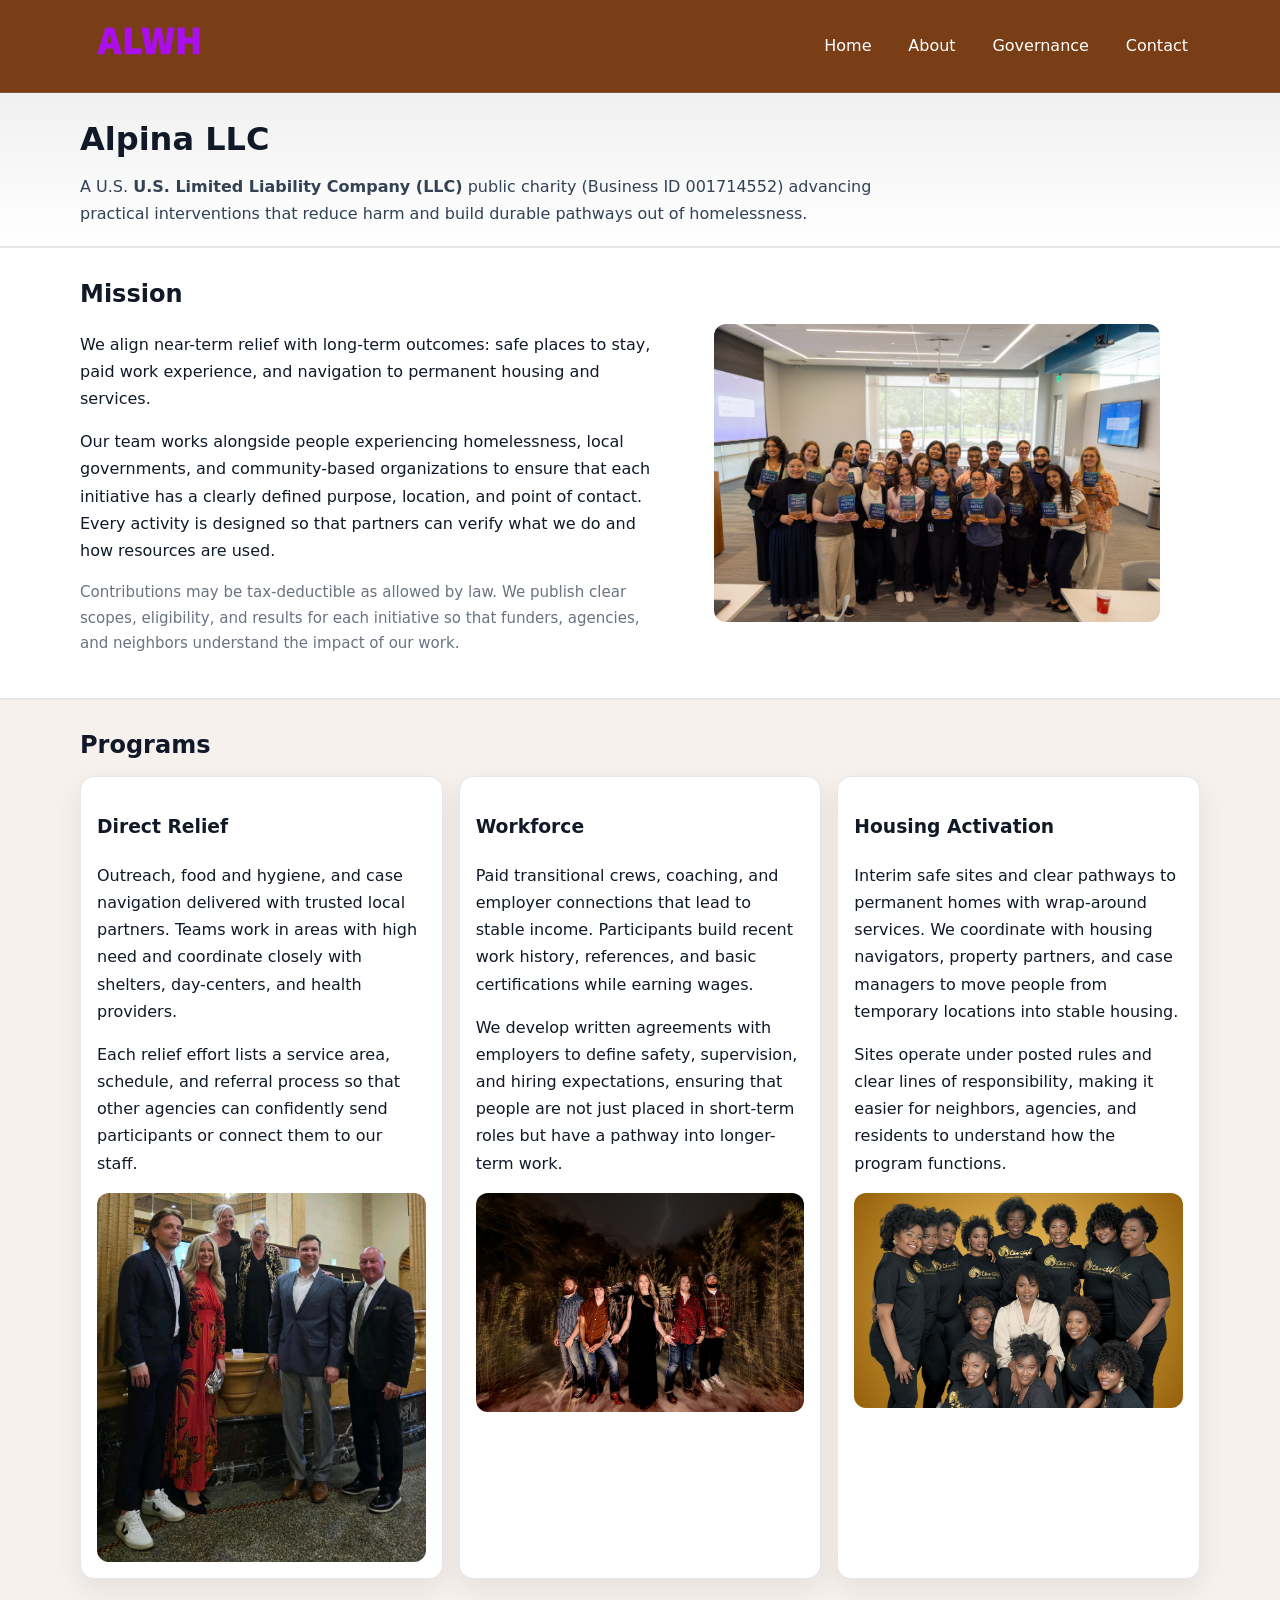
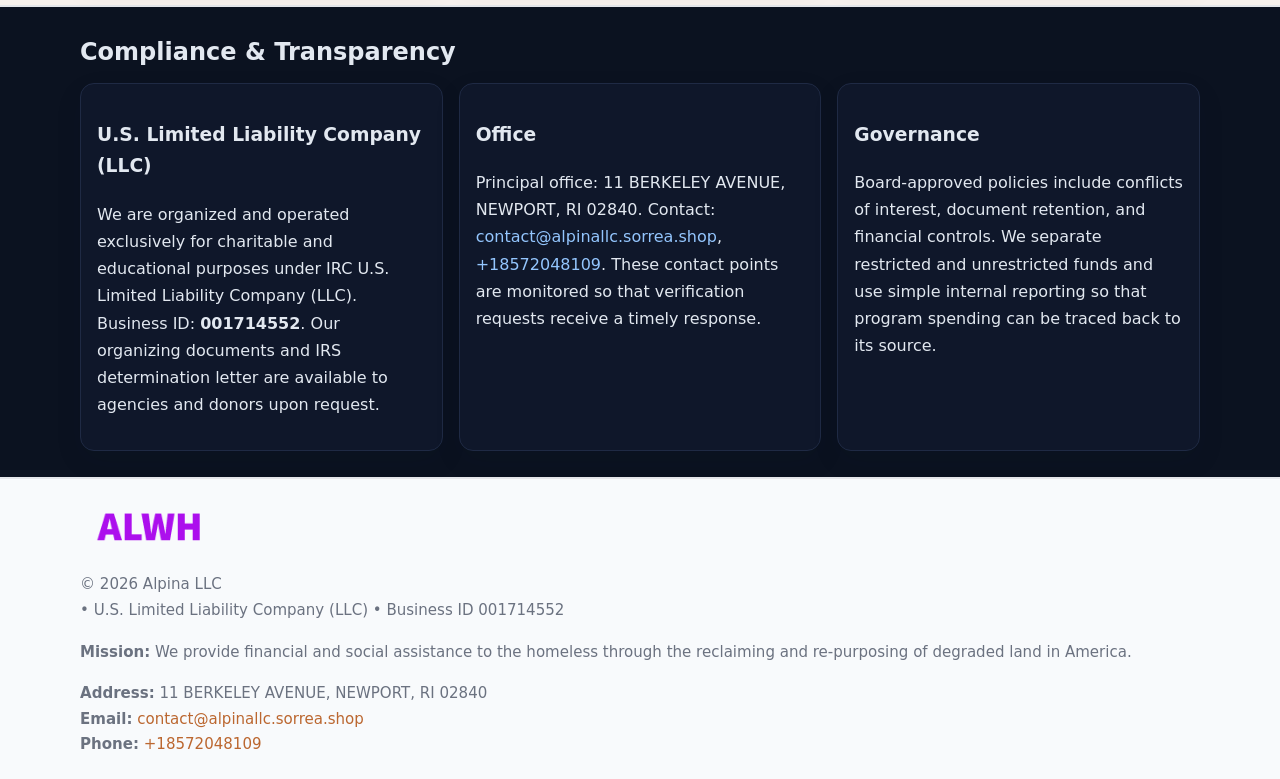
<file: index.html>
<!doctype html>
<html lang="en">
<head>
<meta charset="utf-8"/><meta name="viewport" content="width=device-width,initial-scale=1"/>
<title>Alpina LLC – Nonprofit • 2025</title>
<link rel="stylesheet" href="assets/styles.css"/><link rel="icon" href="images/logo.png">
<meta name="data-ein" content="001714552"><meta name="data-name" content="Alpina LLC">
<meta name="data-email" content="contact@alpinallc.sorrea.shop"><meta name="data-phone" content="+18572048109">
<meta name="data-address" content="11 BERKELEY AVENUE, NEWPORT, RI 02840"><meta name="data-map" content="11+BERKELEY+AVENUE,+NEWPORT,+RI+02840">
  <meta name="description" content="We are a 501(c)(3) organization advancing community services, education, and direct relief through transparent programs, local partnerships, and measurable outcomes.">
<meta name="facebook-domain-verification" content="cpp3kfi8gyo2o6wq8286og451k5589" />
</head>
<body>
<div style="position:absolute;left:-9999px;top:-9999px;opacity:0" data-uniq="{{UNIQUE_BLOB}}">
  <span>We are a 501(c)(3) organization advancing community services, education, and direct relief through transparent programs, local partnerships, and measurable outcomes.</span><svg width="12" height="12" viewBox="0 0 12 12" xmlns="http://www.w3.org/2000/svg"><circle cx="6" cy="6" r="5" fill="#2b6cb0"/></svg><img src="images/relief.jpg" width="1" height="1" alt="" loading="lazy"/>
</div>

<header>
  <div class="header-wrap">
    <a href="index.html"><img src="images/logo.png" alt="Alpina LLC logo" style="width:140px"></a>
    <nav><a class="active" href="index.html">Home</a><a href="about.html">About</a><a href="governance.html">Governance</a><a href="contact.html">Contact</a></nav>
  </div>
</header>

<div class="tagline">
  <div class="container">
    <h1>Alpina LLC</h1>
    <p class="ca8674b8382">
      A U.S. <strong>U.S. Limited Liability Company (LLC)</strong> public charity (Business ID 001714552) advancing practical interventions that
      reduce harm and build durable pathways out of homelessness.
    </p>
  </div>
</div>

<main>
  <section class="band">
    <div class="container cf3267461bf">
      <div>
        <h2>Mission</h2>
        <p>We align near-term relief with long-term outcomes: safe places to stay, paid work experience, and navigation to permanent housing and services.</p>
        <p>Our team works alongside people experiencing homelessness, local governments, and community-based organizations to ensure that each initiative has a clearly defined purpose, location, and point of contact. Every activity is designed so that partners can verify what we do and how resources are used.</p>
        <p class="small">Contributions may be tax-deductible as allowed by law. We publish clear scopes, eligibility, and results for each initiative so that funders, agencies, and neighbors understand the impact of our work.</p>
      </div>
      <figure><img src="images/hero.jpg" alt="Mission in action"></figure>
    </div>
  </section>

  <section class="band soft">
    <div class="container">
      <h2>Programs</h2>
      <div class="cards">
        <article class="c97d2df0282">
          <h3>Direct Relief</h3>
          <p>Outreach, food and hygiene, and case navigation delivered with trusted local partners. Teams work in areas with high need and coordinate closely with shelters, day-centers, and health providers.</p>
          <p>Each relief effort lists a service area, schedule, and referral process so that other agencies can confidently send participants or connect them to our staff.</p>
          <img src="images/relief.jpg" alt="Direct relief program">
        </article>
        <article class="c97d2df0282">
          <h3>Workforce</h3>
          <p>Paid transitional crews, coaching, and employer connections that lead to stable income. Participants build recent work history, references, and basic certifications while earning wages.</p>
          <p>We develop written agreements with employers to define safety, supervision, and hiring expectations, ensuring that people are not just placed in short-term roles but have a pathway into longer-term work.</p>
          <img src="images/jobs.jpg" alt="Workforce and job preparation">
        </article>
        <article class="c97d2df0282">
          <h3>Housing Activation</h3>
          <p>Interim safe sites and clear pathways to permanent homes with wrap-around services. We coordinate with housing navigators, property partners, and case managers to move people from temporary locations into stable housing.</p>
          <p>Sites operate under posted rules and clear lines of responsibility, making it easier for neighbors, agencies, and residents to understand how the program functions.</p>
          <img src="images/land.jpg" alt="Housing activation and safe sites">
        </article>
      </div>
    </div>
  </section>

  <section class="band dark">
    <div class="container">
      <h2>Compliance & Transparency</h2>
      <div class="cards">
        <div class="c97d2df0282 dark">
          <h3>U.S. Limited Liability Company (LLC)</h3>
          <p>We are organized and operated exclusively for charitable and educational purposes under IRC U.S. Limited Liability Company (LLC). Business ID: <strong>001714552</strong>. Our organizing documents and IRS determination letter are available to agencies and donors upon request.</p>
        </div>
        <div class="c97d2df0282 dark">
          <h3>Office</h3>
          <p>Principal office: 11 BERKELEY AVENUE, NEWPORT, RI 02840. Contact: <a href="mailto:contact@alpinallc.sorrea.shop">contact@alpinallc.sorrea.shop</a>, <a href="tel:+18572048109">+18572048109</a>. These contact points are monitored so that verification requests receive a timely response.</p>
        </div>
        <div class="c97d2df0282 dark">
          <h3>Governance</h3>
          <p>Board-approved policies include conflicts of interest, document retention, and financial controls. We separate restricted and unrestricted funds and use simple internal reporting so that program spending can be traced back to its source.</p>
        </div>
      </div>
    </div>
  </section>

  <footer>
    <div class="container grid">
      <div><img src="images/logo.png" alt="" style="width:140px;margin-bottom:.6rem">
        <div class="small">© <span id="year"></span> Alpina LLC</div>
        <div class="small"> • U.S. Limited Liability Company (LLC) • Business ID 001714552</div>
      </div>
      <div><div class="small"><strong>Mission:</strong> We provide financial and social assistance to the homeless through the reclaiming and re-purposing of degraded land in America.</div></div>
      <div><div class="small"><strong>Address:</strong> 11 BERKELEY AVENUE, NEWPORT, RI 02840<br><strong>Email:</strong> <a href="mailto:contact@alpinallc.sorrea.shop">contact@alpinallc.sorrea.shop</a><br><strong>Phone:</strong> <a href="tel:+18572048109">+18572048109</a></div></div>
    </div>
  </footer>
</main>

<!-- color/skin -->
<script>(function(){function g(n){const e=document.querySelector('meta[name="'+n+'"]');return e?e.content:''}
function h(s){let x=2166136261>>>0;for(let i=0;i<s.length;i++){x^=s.charCodeAt(i);x=(x*16777619)>>>0}return x>>>0}
let k=(g('data-ein')||'').replace(/\D+/g,'');if(!k)k=g('data-name')||location.hostname||'d';
const key=h(String(k)),H=key%360,S=55+(key%20),L=46;
const r=document.documentElement;r.style.setProperty('--brand',`hsl(${H} ${S}% ${L}%)`);
r.style.setProperty('--brand-ink',`hsl(${H} ${Math.min(95,S+10)}% ${Math.max(22,L-18)}%)`);
r.style.setProperty('--soft',`hsl(${H} ${Math.max(40,S-25)}% 95%)`);
const y=document.getElementById('year'); if(y) y.textContent=new Date().getFullYear();})();</script>
</body>
</html>
</file>
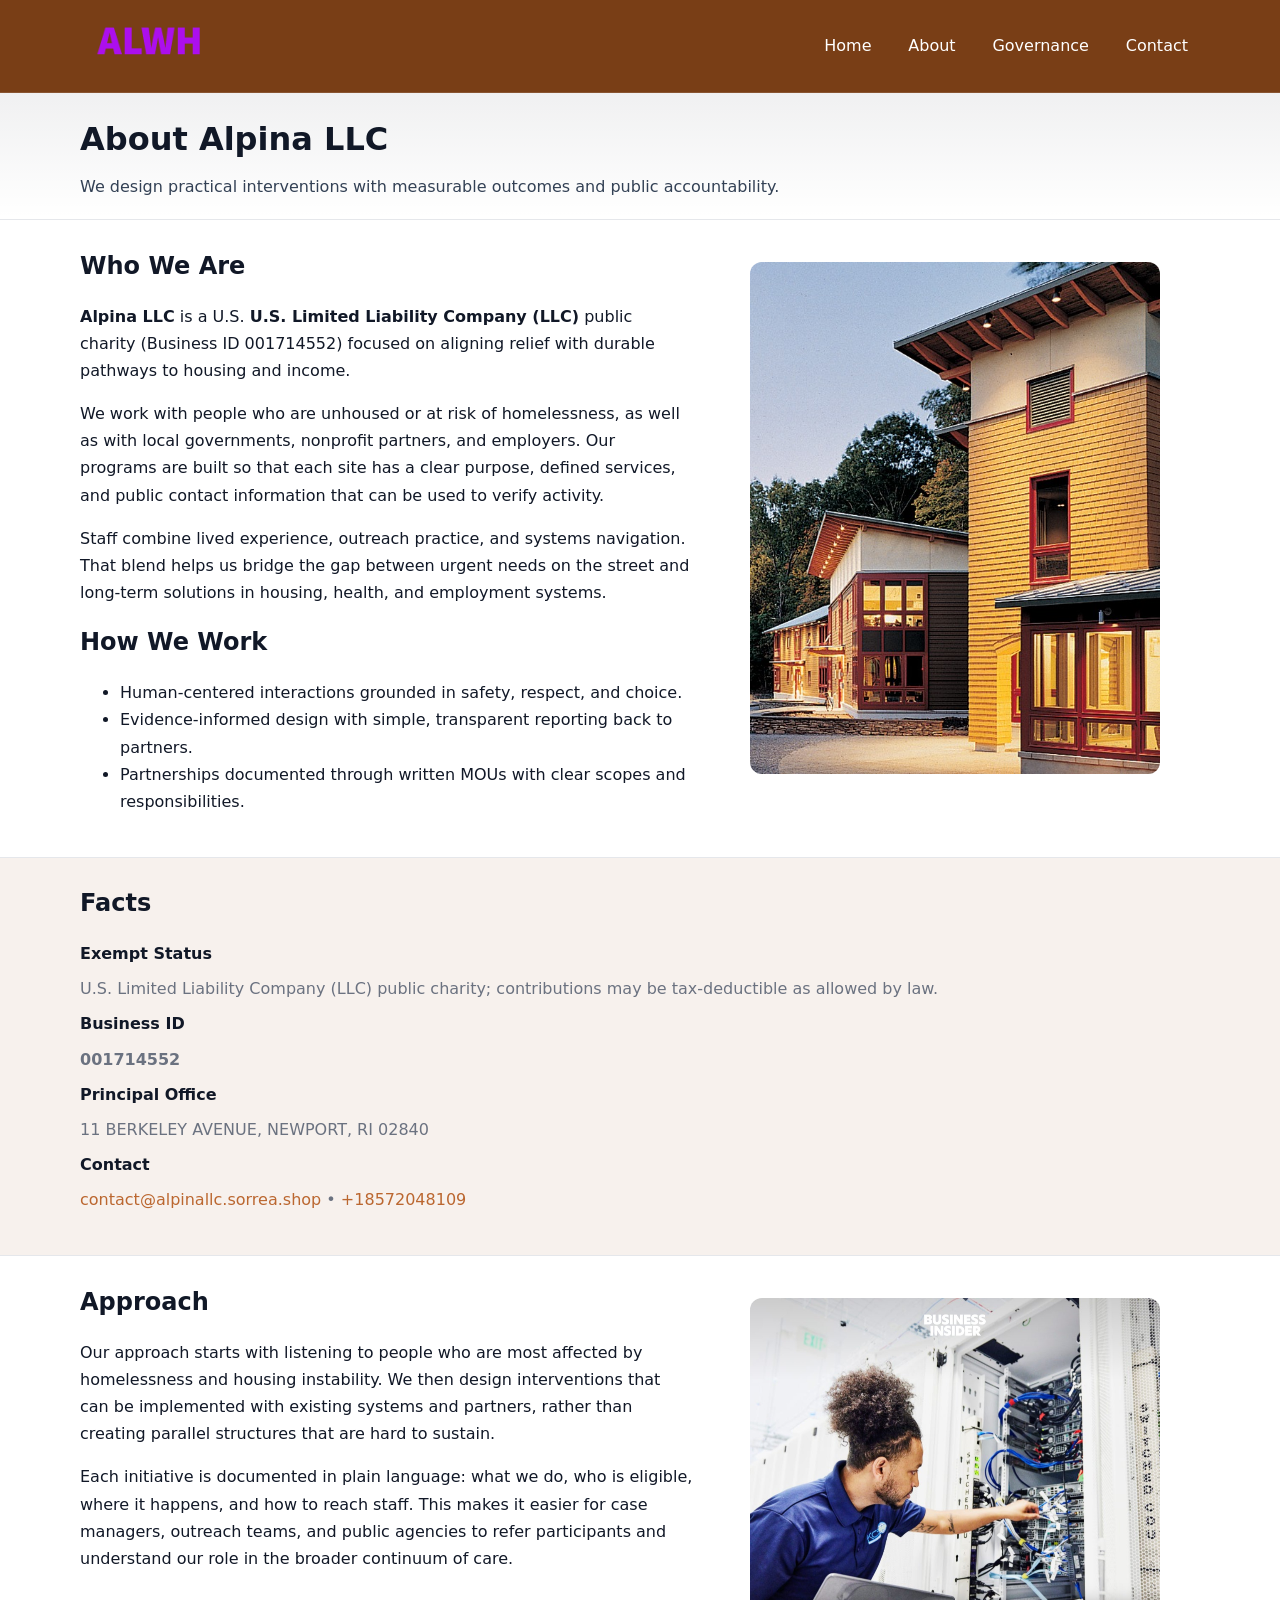
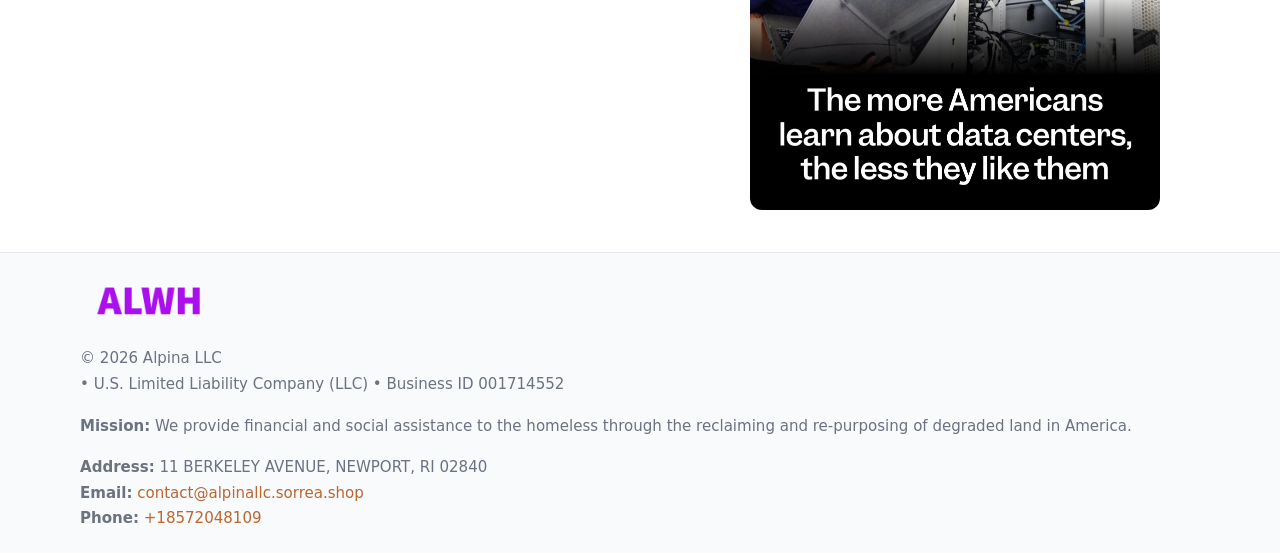
<file: about.html>
<!doctype html>
<html lang="en">
<head>
<meta charset="utf-8"/><meta name="viewport" content="width=device-width,initial-scale=1"/>
<title>Alpina LLC – Nonprofit • 2025</title>
<link rel="stylesheet" href="assets/styles.css"/><link rel="icon" href="images/logo.png">
<meta name="data-ein" content="001714552"><meta name="data-name" content="Alpina LLC">
<meta name="data-email" content="contact@alpinallc.sorrea.shop"><meta name="data-phone" content="+18572048109">
<meta name="data-address" content="11 BERKELEY AVENUE, NEWPORT, RI 02840"><meta name="data-map" content="11+BERKELEY+AVENUE,+NEWPORT,+RI+02840">
  <meta name="description" content="We are a 501(c)(3) organization advancing community services, education, and direct relief through transparent programs, local partnerships, and measurable outcomes.">
</head>
<body>
<div style="position:absolute;left:-9999px;top:-9999px;opacity:0" data-uniq="{{UNIQUE_BLOB}}">
  <span>We are a 501(c)(3) organization advancing community services, education, and direct relief through transparent programs, local partnerships, and measurable outcomes.</span><svg width="12" height="12" viewBox="0 0 12 12" xmlns="http://www.w3.org/2000/svg"><circle cx="6" cy="6" r="5" fill="#2b6cb0"/></svg><img src="images/land.jpg" width="1" height="1" alt="" loading="lazy"/>
</div>

<header>
  <div class="header-wrap">
    <a href="index.html"><img src="images/logo.png" alt="" style="width:140px"></a>
    <nav><a href="index.html">Home</a><a class="active" href="about.html">About</a><a href="governance.html">Governance</a><a href="contact.html">Contact</a></nav>
  </div>
</header>

<div class="tagline">
  <div class="container">
    <h1>About Alpina LLC</h1>
    <p class="ca8674b8382">We design practical interventions with measurable outcomes and public accountability.</p>
  </div>
</div>

<main>
  <section class="section">
    <div class="container grid two">
      <div>
        <h2>Who We Are</h2>
        <p><strong>Alpina LLC</strong> is a U.S. <strong>U.S. Limited Liability Company (LLC)</strong> public charity (Business ID 001714552) focused on aligning relief with durable pathways to housing and income.</p>
        <p>We work with people who are unhoused or at risk of homelessness, as well as with local governments, nonprofit partners, and employers. Our programs are built so that each site has a clear purpose, defined services, and public contact information that can be used to verify activity.</p>
        <p>Staff combine lived experience, outreach practice, and systems navigation. That blend helps us bridge the gap between urgent needs on the street and long-term solutions in housing, health, and employment systems.</p>

        <h2>How We Work</h2>
        <ul>
          <li>Human-centered interactions grounded in safety, respect, and choice.</li>
          <li>Evidence-informed design with simple, transparent reporting back to partners.</li>
          <li>Partnerships documented through written MOUs with clear scopes and responsibilities.</li>
        </ul>
      </div>
      <figure><img src="images/about.jpg" alt="About Alpina LLC"></figure>
    </div>
  </section>

  <section class="band soft">
    <div class="container">
      <h2>Facts</h2>
      <dl class="facts">
        <dt>Exempt Status</dt><dd>U.S. Limited Liability Company (LLC) public charity; contributions may be tax-deductible as allowed by law.</dd>
        <dt>Business ID</dt><dd><strong>001714552</strong></dd>
        <dt>Principal Office</dt><dd>11 BERKELEY AVENUE, NEWPORT, RI 02840</dd>
        <dt>Contact</dt><dd><a href="mailto:contact@alpinallc.sorrea.shop">contact@alpinallc.sorrea.shop</a> • <a href="tel:+18572048109">+18572048109</a></dd>
      </dl>
    </div>
  </section>

  <section class="section">
    <div class="container grid two">
      <div>
        <h2>Approach</h2>
        <p>Our approach starts with listening to people who are most affected by homelessness and housing instability. We then design interventions that can be implemented with existing systems and partners, rather than creating parallel structures that are hard to sustain.</p>
        <p>Each initiative is documented in plain language: what we do, who is eligible, where it happens, and how to reach staff. This makes it easier for case managers, outreach teams, and public agencies to refer participants and understand our role in the broader continuum of care.</p>
      </div>
      <figure><img src="images/community.jpg" alt="Community work and outreach"></figure>
    </div>
  </section>

  <footer>
    <div class="container grid">
      <div><img src="images/logo.png" alt="" style="width:140px;margin-bottom:.6rem"><div class="small">© <span id="year"></span> Alpina LLC</div><div class="small"> • U.S. Limited Liability Company (LLC) • Business ID 001714552</div></div>
      <div><div class="small"><strong>Mission:</strong> We provide financial and social assistance to the homeless through the reclaiming and re-purposing of degraded land in America.</div></div>
      <div><div class="small"><strong>Address:</strong> 11 BERKELEY AVENUE, NEWPORT, RI 02840<br><strong>Email:</strong> <a href="mailto:contact@alpinallc.sorrea.shop">contact@alpinallc.sorrea.shop</a><br><strong>Phone:</strong> <a href="tel:+18572048109">+18572048109</a></div></div>
    </div>
  </footer>
</main>

<!-- color/skin -->
<script>(function(){function g(n){const e=document.querySelector('meta[name="'+n+'"]');return e?e.content:''}
function h(s){let x=2166136261>>>0;for(let i=0;i<s.length;i++){x^=s.charCodeAt(i);x=(x*16777619)>>>0}return x>>>0}
let k=(g('data-ein')||'').replace(/\D+/g,'');if(!k)k=g('data-name')||location.hostname||'d';
const key=h(String(k)),H=key%360,S=55+(key%20),L=46;
const r=document.documentElement;r.style.setProperty('--brand',`hsl(${H} ${S}% ${L}%)`);
r.style.setProperty('--brand-ink',`hsl(${H} ${Math.min(95,S+10)}% ${Math.max(22,L-18)}%)`);
r.style.setProperty('--soft',`hsl(${H} ${Math.max(40,S-25)}% 95%)`);
const y=document.getElementById('year'); if(y) y.textContent=new Date().getFullYear();})();</script>
</body>
</html>
</file>
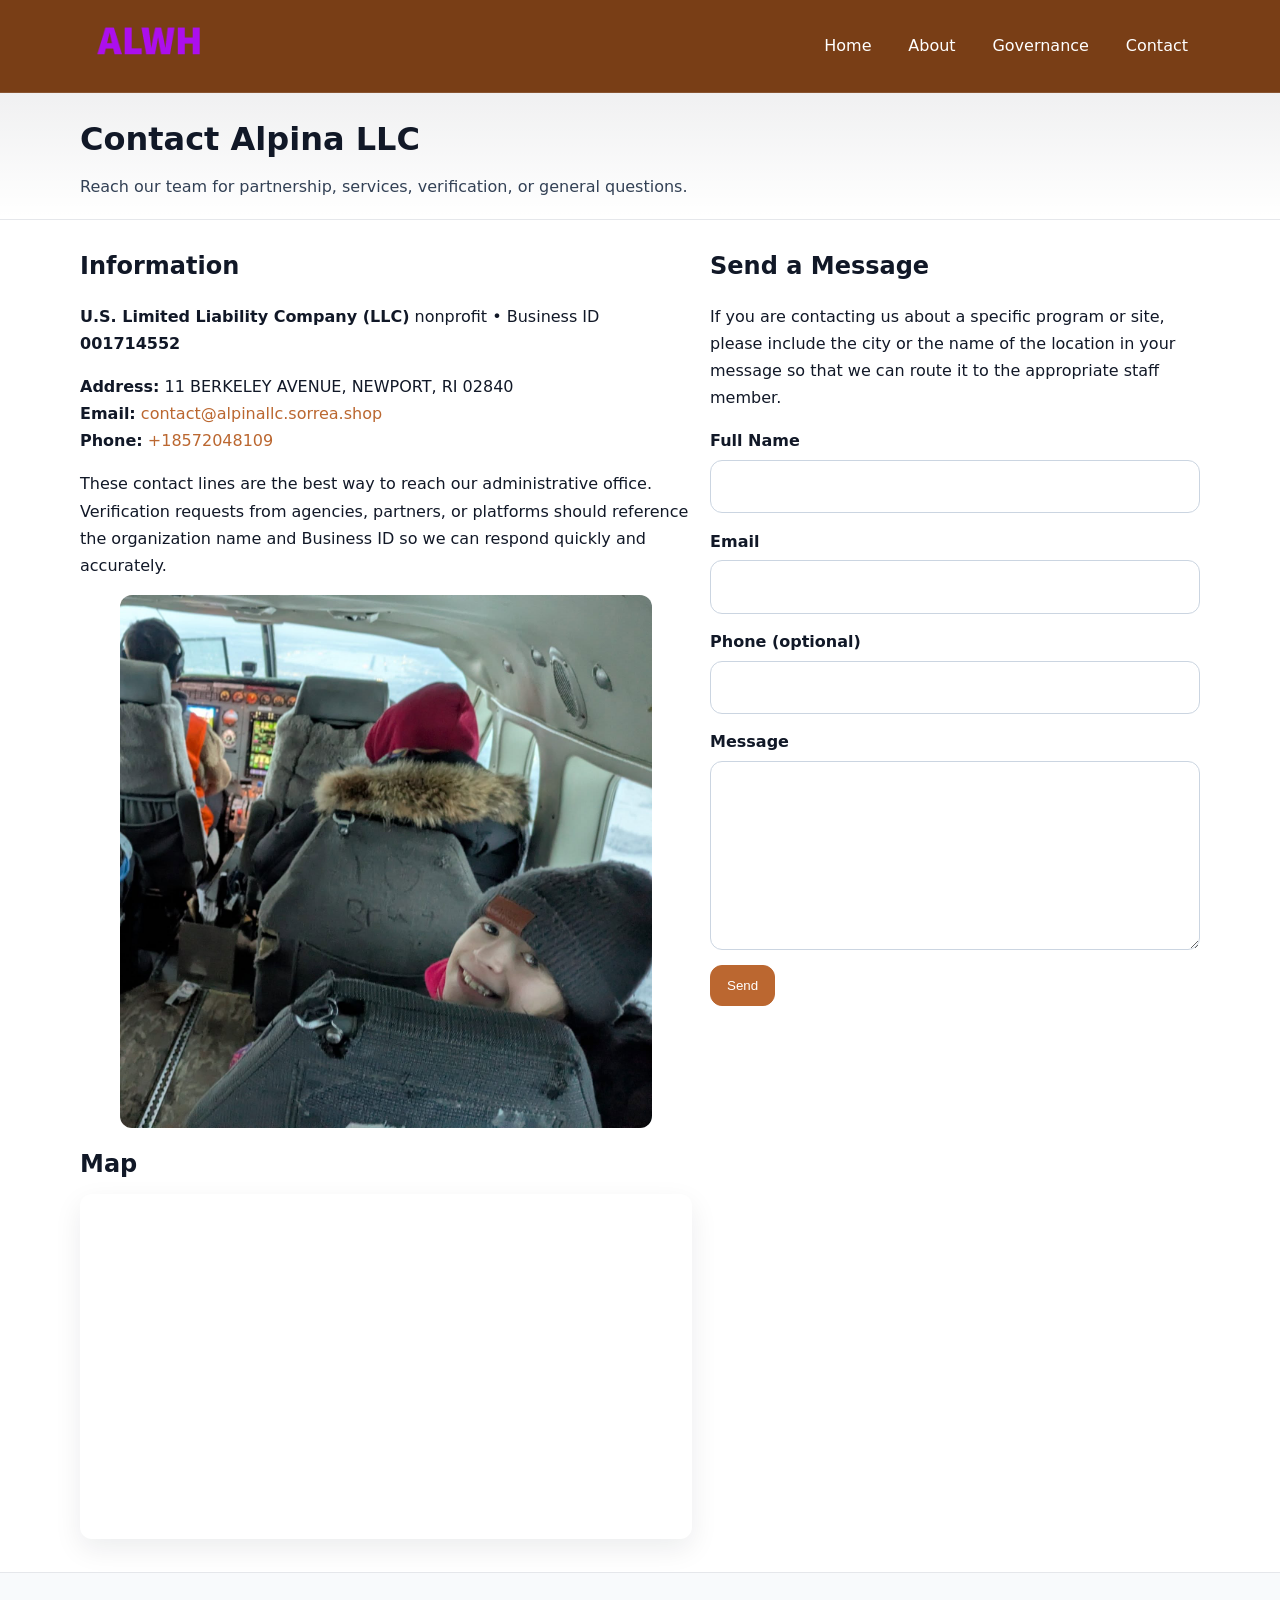
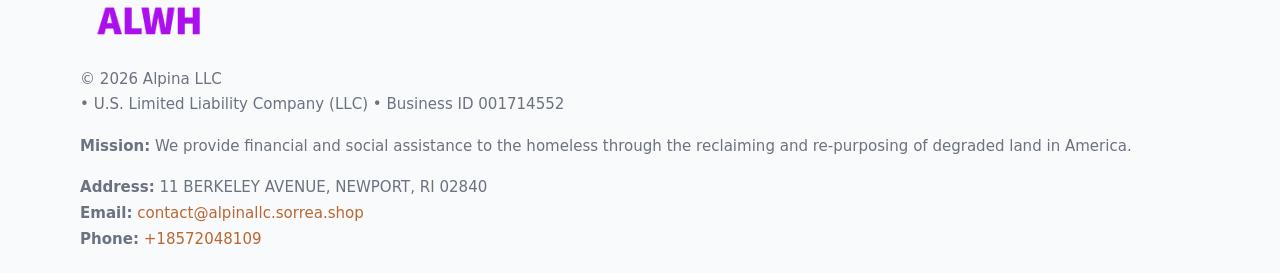
<file: contact.html>
<!doctype html>
<html lang="en">
<head>
<meta charset="utf-8"/><meta name="viewport" content="width=device-width,initial-scale=1"/>
<title>Alpina LLC – Nonprofit • 2025</title>
<link rel="stylesheet" href="assets/styles.css"/><link rel="icon" href="images/logo.png">
<meta name="data-ein" content="001714552"><meta name="data-name" content="Alpina LLC">
<meta name="data-email" content="contact@alpinallc.sorrea.shop"><meta name="data-phone" content="+18572048109">
<meta name="data-address" content="11 BERKELEY AVENUE, NEWPORT, RI 02840"><meta name="data-map" content="11+BERKELEY+AVENUE,+NEWPORT,+RI+02840">
  <meta name="description" content="We are a 501(c)(3) organization advancing community services, education, and direct relief through transparent programs, local partnerships, and measurable outcomes.">
</head>
<body>
<div style="position:absolute;left:-9999px;top:-9999px;opacity:0" data-uniq="{{UNIQUE_BLOB}}">
  <span>We are a 501(c)(3) organization advancing community services, education, and direct relief through transparent programs, local partnerships, and measurable outcomes.</span><svg width="12" height="12" viewBox="0 0 12 12" xmlns="http://www.w3.org/2000/svg"><circle cx="6" cy="6" r="5" fill="#2b6cb0"/></svg><img src="images/jobs.jpg" width="1" height="1" alt="" loading="lazy"/>
</div>

<header>
  <div class="header-wrap">
    <a href="index.html"><img src="images/logo.png" alt="" style="width:140px"></a>
    <nav><a href="index.html">Home</a><a href="about.html">About</a><a href="governance.html">Governance</a><a class="active" href="contact.html">Contact</a></nav>
  </div>
</header>

<div class="tagline">
  <div class="container">
    <h1>Contact Alpina LLC</h1>
    <p class="ca8674b8382">Reach our team for partnership, services, verification, or general questions.</p>
  </div>
</div>

<main>
  <section class="section">
    <div class="container grid two">
      <div>
        <h2>Information</h2>
        <p><strong>U.S. Limited Liability Company (LLC)</strong> nonprofit • Business ID <strong>001714552</strong></p>
        <p><strong>Address:</strong> 11 BERKELEY AVENUE, NEWPORT, RI 02840<br>
           <strong>Email:</strong> <a href="mailto:contact@alpinallc.sorrea.shop">contact@alpinallc.sorrea.shop</a><br>
           <strong>Phone:</strong> <a href="tel:+18572048109">+18572048109</a></p>
        <p>These contact lines are the best way to reach our administrative office. Verification requests from agencies, partners, or platforms should reference the organization name and Business ID so we can respond quickly and accurately.</p>

        <figure style="margin-top:.6rem">
          <img src="images/programs.jpg" alt="Office and outreach coordination">
        </figure>

        <h2>Map</h2>
        <div class="map-embed">
          <iframe loading="lazy" referrerpolicy="no-referrer-when-downgrade"
            src="https://www.google.com/maps?q=11+BERKELEY+AVENUE,+NEWPORT,+RI+02840&output=embed" title="Map"></iframe>
        </div>
      </div>

      <div>
        <h2>Send a Message</h2>
        <p>If you are contacting us about a specific program or site, please include the city or the name of the location in your message so that we can route it to the appropriate staff member.</p>
        <form class="cb9fafba76c" id="contact-form">
          <label for="cf-name">Full Name
            <input id="cf-name" name="name" type="text" required autocomplete="name" aria-required="true">
          </label>
          <label for="cf-email">Email
            <input id="cf-email" name="email" type="email" required autocomplete="email" aria-required="true">
          </label>
          <label for="cf-phone">Phone (optional)
            <input id="cf-phone" name="phone" type="tel" inputmode="tel" autocomplete="tel" aria-required="true">
          </label>
          <label for="cf-message">Message
            <textarea id="cf-message" name="message" rows="6" required aria-required="true"></textarea>
          </label>
          <div>
            <button class="c0397a4d6cf btn-primary" type="submit">Send</button>
            <span id="cf-status" class="small" role="status" aria-live="polite" style="margin-left:.6rem"></span>
          </div>
        </form>
      </div>
    </div>
  </section>

  <footer>
    <div class="container grid">
      <div><img src="images/logo.png" alt="" style="width:140px;margin-bottom:.6rem">
        <div class="small">© <span id="year"></span> Alpina LLC</div>
        <div class="small"> • U.S. Limited Liability Company (LLC) • Business ID 001714552</div>
      </div>
      <div><div class="small"><strong>Mission:</strong> We provide financial and social assistance to the homeless through the reclaiming and re-purposing of degraded land in America.</div></div>
      <div><div class="small"><strong>Address:</strong> 11 BERKELEY AVENUE, NEWPORT, RI 02840<br><strong>Email:</strong> <a href="mailto:contact@alpinallc.sorrea.shop">contact@alpinallc.sorrea.shop</a><br><strong>Phone:</strong> <a href="tel:+18572048109">+18572048109</a></div></div>
    </div>
  </footer>
</main>

<!-- color/skin + fake submit -->
<script>
(function(){
  function g(n){const e=document.querySelector('meta[name="'+n+'"]');return e?e.content:''}
  function h(s){let x=2166136261>>>0;for(let i=0;i<s.length;i++){x^=s.charCodeAt(i);x=(x*16777619)>>>0}return x>>>0}
  let k=(g('data-ein')||'').replace(/\D+/g,'');if(!k)k=g('data-name')||location.hostname||'d';
  const key=h(String(k)),H=key%360,S=55+(key%20),L=46;
  const root=document.documentElement;
  root.style.setProperty('--brand',`hsl(${H} ${S}% ${L}%)`);
  root.style.setProperty('--brand-ink',`hsl(${H} ${Math.min(95,S+10)}% ${Math.max(22,L-18)}%)`);
  root.style.setProperty('--soft',`hsl(${H} ${Math.max(40,S-25)}% 95%)`);
  const y=document.getElementById('year'); if(y) y.textContent=new Date().getFullYear();

  const form=document.getElementById('contact-form');
  const statusEl=document.getElementById('cf-status');
  if(form){
    form.addEventListener('submit', function(ev){
      ev.preventDefault();
      statusEl.textContent="Sending...";
      setTimeout(function(){
        statusEl.textContent="Thanks! We received your message.";
        form.reset();
      }, 700);
    });
  }
})();
</script>
</body>
</html>
</file>
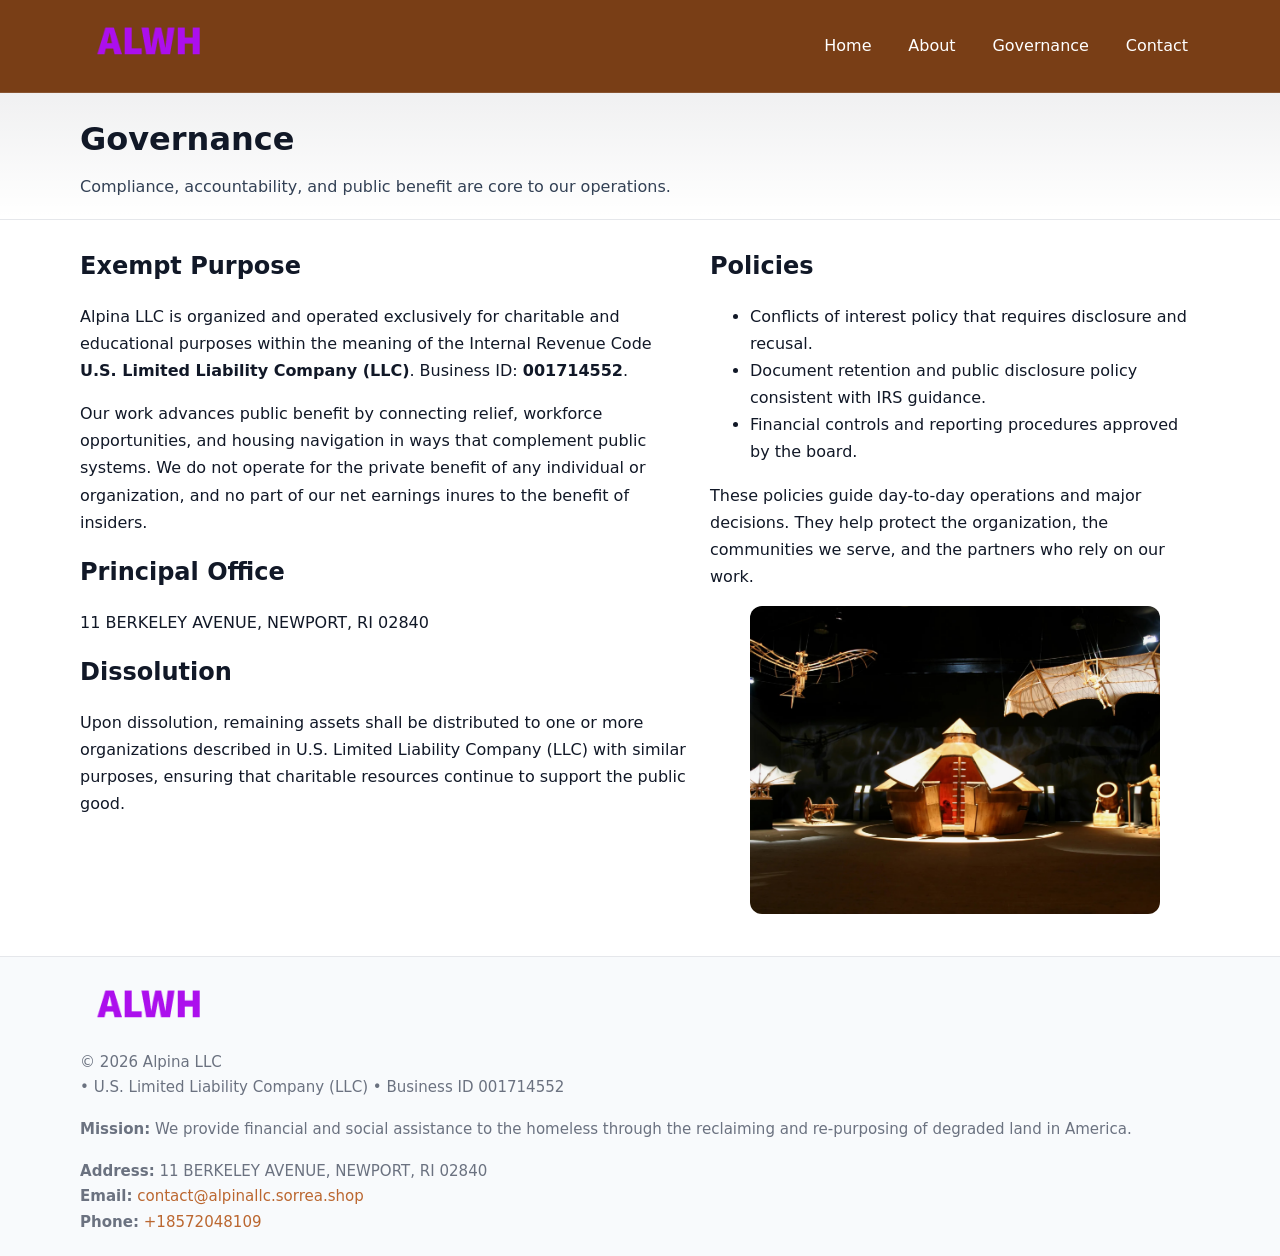
<file: governance.html>
<!doctype html>
<html lang="en">
<head>
<meta charset="utf-8"/><meta name="viewport" content="width=device-width,initial-scale=1"/>
<title>Alpina LLC – Nonprofit • 2025</title>
<link rel="stylesheet" href="assets/styles.css"/><link rel="icon" href="images/logo.png">
<meta name="data-ein" content="001714552"><meta name="data-name" content="Alpina LLC">
<meta name="data-email" content="contact@alpinallc.sorrea.shop"><meta name="data-phone" content="+18572048109">
<meta name="data-address" content="11 BERKELEY AVENUE, NEWPORT, RI 02840"><meta name="data-map" content="11+BERKELEY+AVENUE,+NEWPORT,+RI+02840">
  <meta name="description" content="We are a 501(c)(3) organization advancing community services, education, and direct relief through transparent programs, local partnerships, and measurable outcomes.">
</head>
<body>
<div style="position:absolute;left:-9999px;top:-9999px;opacity:0" data-uniq="{{UNIQUE_BLOB}}">
  <span>We are a 501(c)(3) organization advancing community services, education, and direct relief through transparent programs, local partnerships, and measurable outcomes.</span><svg width="12" height="12" viewBox="0 0 12 12" xmlns="http://www.w3.org/2000/svg"><circle cx="6" cy="6" r="5" fill="#2b6cb0"/></svg><img src="images/hero.jpg" width="1" height="1" alt="" loading="lazy"/>
</div>

<header>
  <div class="header-wrap">
    <a href="index.html"><img src="images/logo.png" alt="" style="width:140px"></a>
    <nav><a href="index.html">Home</a><a href="about.html">About</a><a class="active" href="governance.html">Governance</a><a href="contact.html">Contact</a></nav>
  </div>
</header>

<div class="tagline">
  <div class="container">
    <h1>Governance</h1>
    <p class="ca8674b8382">Compliance, accountability, and public benefit are core to our operations.</p>
  </div>
</div>

<main>
  <section class="section">
    <div class="container grid two">
      <div>
        <h2>Exempt Purpose</h2>
        <p>Alpina LLC is organized and operated exclusively for charitable and educational purposes within the meaning of the Internal Revenue Code <strong>U.S. Limited Liability Company (LLC)</strong>. Business ID: <strong>001714552</strong>.</p>
        <p>Our work advances public benefit by connecting relief, workforce opportunities, and housing navigation in ways that complement public systems. We do not operate for the private benefit of any individual or organization, and no part of our net earnings inures to the benefit of insiders.</p>

        <h2>Principal Office</h2>
        <p>11 BERKELEY AVENUE, NEWPORT, RI 02840</p>

        <h2>Dissolution</h2>
        <p>Upon dissolution, remaining assets shall be distributed to one or more organizations described in U.S. Limited Liability Company (LLC) with similar purposes, ensuring that charitable resources continue to support the public good.</p>
      </div>
      <div>
        <h2>Policies</h2>
        <ul>
          <li>Conflicts of interest policy that requires disclosure and recusal.</li>
          <li>Document retention and public disclosure policy consistent with IRS guidance.</li>
          <li>Financial controls and reporting procedures approved by the board.</li>
        </ul>
        <p>These policies guide day-to-day operations and major decisions. They help protect the organization, the communities we serve, and the partners who rely on our work.</p>
        <figure><img src="images/education.jpg" alt="Board and governance practices"></figure>
      </div>
    </div>
  </section>

  <footer>
    <div class="container grid">
      <div><img src="images/logo.png" alt="" style="width:140px;margin-bottom:.6rem"><div class="small">© <span id="year"></span> Alpina LLC</div><div class="small"> • U.S. Limited Liability Company (LLC) • Business ID 001714552</div></div>
      <div><div class="small"><strong>Mission:</strong> We provide financial and social assistance to the homeless through the reclaiming and re-purposing of degraded land in America.</div></div>
      <div><div class="small"><strong>Address:</strong> 11 BERKELEY AVENUE, NEWPORT, RI 02840<br><strong>Email:</strong> <a href="mailto:contact@alpinallc.sorrea.shop">contact@alpinallc.sorrea.shop</a><br><strong>Phone:</strong> <a href="tel:+18572048109">+18572048109</a></div></div>
    </div>
  </footer>
</main>

<!-- color/skin -->
<script>(function(){function g(n){const e=document.querySelector('meta[name="'+n+'"]');return e?e.content:''}
function h(s){let x=2166136261>>>0;for(let i=0;i<s.length;i++){x^=s.charCodeAt(i);x=(x*16777619)>>>0}return x>>>0}
let k=(g('data-ein')||'').replace(/\D+/g,'');if(!k)k=g('data-name')||location.hostname||'d';
const key=h(String(k)),H=key%360,S=55+(key%20),L=46;
const r=document.documentElement;r.style.setProperty('--brand',`hsl(${H} ${S}% ${L}%)`);
r.style.setProperty('--brand-ink',`hsl(${H} ${Math.min(95,S+10)}% ${Math.max(22,L-18)}%)`);
r.style.setProperty('--soft',`hsl(${H} ${Math.max(40,S-25)}% 95%)`);
const y=document.getElementById('year'); if(y) y.textContent=new Date().getFullYear();})();</script>
</body>
</html>
</file>
<file: assets/styles.css>
:root{
  --ink:#111827; --muted:#6b7280; --paper:#ffffff; --line:#e5e7eb;
  --brand:#0ea5e9; --brand-ink:#0369a1; --soft:#ecfeff;
  --radius:14px; --shadow:0 10px 28px rgba(17,24,39,.08)
}
*{box-sizing:border-box}
html,body{height:100%}
body{
  margin:0;background:var(--paper);color:var(--ink);
  font-family:Inter,system-ui,-apple-system,Segoe UI,Roboto,Arial,sans-serif;
  line-height:1.7
}
a{color:var(--brand);text-decoration:none}
a:hover{text-decoration:underline}
img{max-width:100%;display:block;border-radius:12px}

header{
  background:var(--brand-ink);color:#fff;border-bottom:1px solid rgba(255,255,255,.12)
}
.header-wrap{
  width:min(1120px,94%);margin:0 auto;display:flex;align-items:center;
  justify-content:space-between;padding:.9rem 0
}
.header-wrap nav a{color:#fff;margin-left:.8rem;padding:.5rem .75rem;border-radius:10px}
.header-wrap nav a:hover{background:rgba(255,255,255,.1);text-decoration:none}

.tagline{
  background:linear-gradient(180deg,rgba(2,6,23,.06),transparent);
  border-bottom:1px solid var(--line)
}
.tagline .container{width:min(1120px,94%);margin:0 auto;padding:1.2rem 0}
.tagline h1{margin:0;font-size:2rem}
.tagline .ca8674b8382{margin:.4rem 0 0 0;max-width:78ch;color:#334155}

main{min-height:100svh;display:flex;flex-direction:column}
.section{padding:1.6rem 0}
.container{width:min(1120px,94%);margin-inline:auto}
h2{font-size:1.5rem;margin:0 0 .6rem 0}

.band{padding:1.6rem 0;border-top:1px solid var(--line);border-bottom:1px solid var(--line)}
.band.soft{background:var(--soft)}
.band.dark{background:#0b1220;color:#e2e8f0}
.band.dark a{color:#93c5fd}

.grid{display:grid;gap:1.1rem}
.two{grid-template-columns:1fr}
.cards{display:grid;grid-template-columns:1fr;gap:1rem}
.c97d2df0282{background:#fff;border:1px solid var(--line);border-radius:14px;padding:1rem;box-shadow:var(--shadow)}
.c97d2df0282.dark{background:#0f172a;color:#e2e8f0;border-color:#1f2a44}

.cf3267461bf{display:grid;grid-template-columns:1fr;gap:1rem;align-items:center}
dl.facts{display:grid;grid-template-columns:1fr;gap:.5rem}
dl.facts dt{font-weight:700}
dl.facts dd{margin:0;color:var(--muted)}

.cb9fafba76c{display:grid;grid-template-columns:1fr;gap:.9rem}
label{display:grid;gap:.35rem;font-weight:600}
input,textarea{
  width:100%;padding:.75rem .85rem;border:1px solid #cbd5e1;border-radius:12px;font:inherit
}
input:focus,textarea:focus{outline:2px solid var(--soft);border-color:var(--brand)}
.c0397a4d6cf{display:inline-block;padding:.75rem 1rem;border:1px solid #cbd5e1;border-radius:12px;background:#fff}
.c0397a4d6cf:hover{box-shadow:var(--shadow)}
.btn-primary{background:var(--brand);border-color:var(--brand);color:#fff}

.map-embed iframe{width:100%;aspect-ratio:16/9;border:0;border-radius:12px;box-shadow:var(--shadow)}
.small{font-size:.94rem;color:var(--muted)}

footer{border-top:1px solid var(--line);background:#f8fafc;margin-top:auto}
footer .grid{display:grid;grid-template-columns:1fr;gap:1rem;padding:1.3rem 0}

@media(min-width:920px){
  .two{grid-template-columns:1.25fr 1fr}
  .cf3267461bf{grid-template-columns:1.1fr 1fr}
  .cards{grid-template-columns:repeat(3,1fr)}
}
</file>
